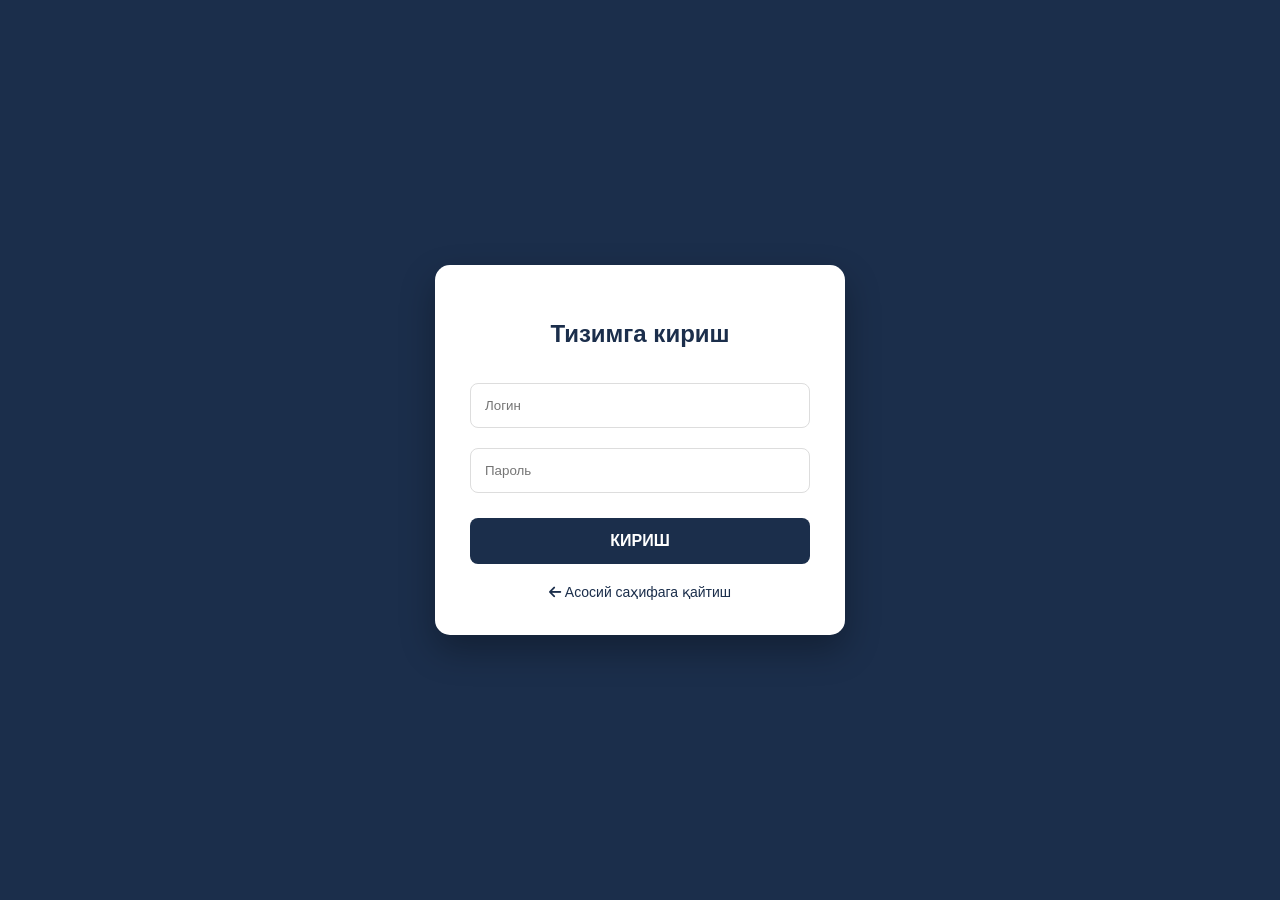
<file: admin_etakchi.html>
<!DOCTYPE html>
<html lang="uz">
<head>
    <script>
        // ҲИМОЯ: Агар рухсатнома бўлмаса, киритма!
        if (sessionStorage.getItem('isLogged') !== 'etakchi') {
            window.location.href = "login.html";
        }
    </script>
    <meta charset="UTF-8">
    <title>Етакчи кабинети</title>
    <link rel="stylesheet" href="https://cdnjs.cloudflare.com/ajax/libs/font-awesome/6.0.0/css/all.min.css">
    <style>
        body { font-family: 'Segoe UI', sans-serif; background: #f4f7f6; padding: 20px; }
        .header { background: #1b2e4b; color: white; padding: 20px; border-radius: 15px; display: flex; justify-content: space-between; margin-bottom: 20px; }
        .card { background: white; padding: 30px; border-radius: 15px; box-shadow: 0 5px 15px rgba(0,0,0,0.05); }
        input, select, textarea { width: 100%; padding: 12px; margin: 10px 0; border: 1px solid #ddd; border-radius: 8px; }
        .btn-save { background: #1b2e4b; color: white; border: none; padding: 15px; width: 100%; border-radius: 8px; cursor: pointer; font-weight: bold; }
        .logout { background: #e74c3c; color: white; padding: 8px 15px; border-radius: 8px; text-decoration: none; font-size: 14px; }
    </style>
</head>
<body>

<div class="header">
    <h2><i class="fas fa-user-graduate"></i> ЕТАКЧИ ИШЧИ СТОЛИ</h2>
    <a href="#" onclick="logout()" class="logout">ЧИҚИШ</a>
</div>

<div class="card">
    <h3>Янги тадбир қўшиш</h3>
    <select id="cat">
        <option>Маданий тадбирлар</option>
        <option>Спорт тадбирлари</option>
        <option>Бандлик масалалари</option>
        <option>Касб-ҳунарга йўналтириш</option>
    </select>
    <textarea id="text" rows="4" placeholder="Тадбир ҳақида..."></textarea>
    <input type="file" id="imgFile" accept="image/*">
    <button class="btn-save" onclick="saveData()">АСОСИЙ САҲИФАГА ЮКЛАШ</button>
</div>

<script>
    function logout() {
        sessionStorage.clear(); // Рухсатномани бекор қилиш
        window.location.href = "login.html";
    }

    function saveData() {
        alert("Маълумот сақланди!");
        // Бу ерда localStorage.setItem логикаси бўлади
    }
</script>
</body>
</html>
</file>
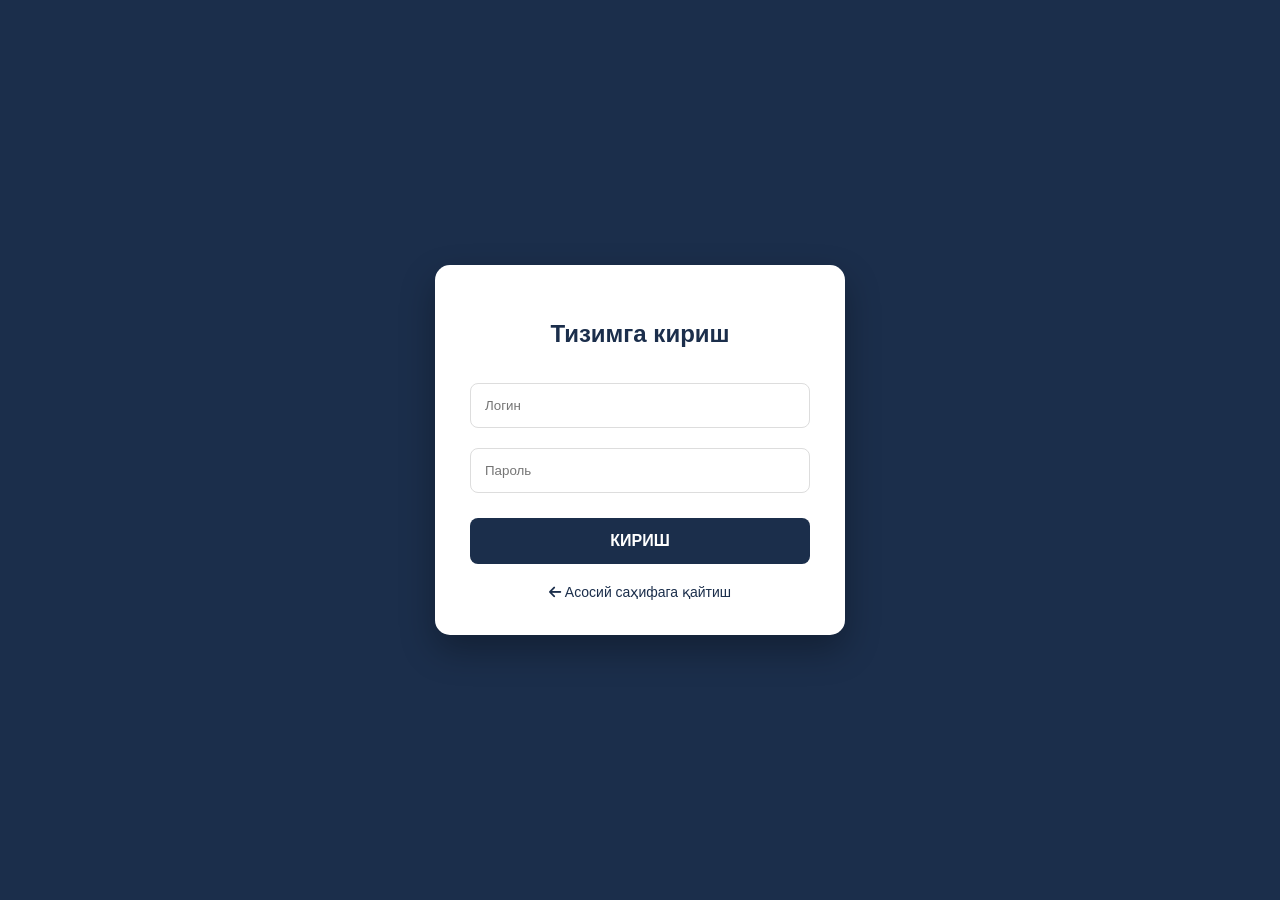
<file: login.html>
<!DOCTYPE html>
<html lang="uz">
<head>
    <meta charset="UTF-8">
    <title>Кириш тизими</title>
    <link rel="stylesheet" href="https://cdnjs.cloudflare.com/ajax/libs/font-awesome/6.0.0/css/all.min.css">
    <style>
        body { background: #1b2e4b; font-family: 'Segoe UI', sans-serif; display: flex; align-items: center; justify-content: center; height: 100vh; margin: 0; }
        .card { background: white; padding: 35px; border-radius: 15px; width: 340px; text-align: center; box-shadow: 0 15px 35px rgba(0,0,0,0.3); }
        h2 { color: #1b2e4b; margin-bottom: 25px; }
        input { width: 100%; padding: 14px; margin: 10px 0; border: 1px solid #ddd; border-radius: 8px; box-sizing: border-box; outline: none; transition: 0.3s; }
        input:focus { border-color: #ff5722; box-shadow: 0 0 5px rgba(255,87,34,0.2); }
        button { width: 100%; padding: 14px; background: #1b2e4b; color: white; border: none; border-radius: 8px; cursor: pointer; font-weight: bold; margin-top: 15px; font-size: 16px; transition: 0.3s; }
        button:hover { background: #2a3f5f; transform: translateY(-2px); }
        .err { color: #d32f2f; font-size: 13px; display: none; margin-top: 15px; background: #ffebee; padding: 8px; border-radius: 5px; }
        .back-link { display: block; margin-top: 20px; color: #1b2e4b; text-decoration: none; font-size: 14px; transition: 0.3s; }
        .back-link:hover { color: #ff5722; }
    </style>
</head>
<body>

<div class="card">
    <h2>Тизимга кириш</h2>
    <input type="text" id="username" placeholder="Логин">
    <input type="password" id="password" placeholder="Пароль">
    <button onclick="login()">КИРИШ</button>
    <p id="msg" class="err"><i class="fas fa-exclamation-circle"></i> Логин ёки пароль хато!</p>
    
    <a href="index.html" class="back-link">
        <i class="fas fa-arrow-left"></i> Асосий саҳифага қайтиш
    </a>
</div>

<script>
    function login() {
        const user = document.getElementById('username').value.trim();
        const pass = document.getElementById('password').value.trim();
        const msg = document.getElementById('msg');

        // Хатолик хабарини яшириш
        msg.style.display = "none";

        // 1. Админ учун кириш
        if (user === "admin" && pass === "123") {
            alert("Хуш келибсиз, Админ!");
            window.location.href = "dashboard.html";
        } 
        // 2. Етакчи учун кириш
        else if (user === "etakchi" && pass === "blog2026") {
            alert("Етакчи блогига хуш келибсиз!");
            window.location.href = "etakchi_blog.html";
        } 
        // 3. Ҳисобчи учун кириш
        else if (user === "powerbank" && pass === "7575") {
            alert("Хуш келибсиз, Жаноб ҳисобчи, ҳисоб-китобни бошладикми?");
            window.location.href = "admin_hisobchi.html";
        } 
        // Агар ҳеч қайси шарт бажарилмаса
        else {
            msg.style.display = "block";
        }
    }

    // "Enter" тугмасини босганда ҳам кириш имконияти
    document.addEventListener('keypress', function (e) {
        if (e.key === 'Enter') {
            login();
        }
    });
</script>

</body>
</html>
</file>
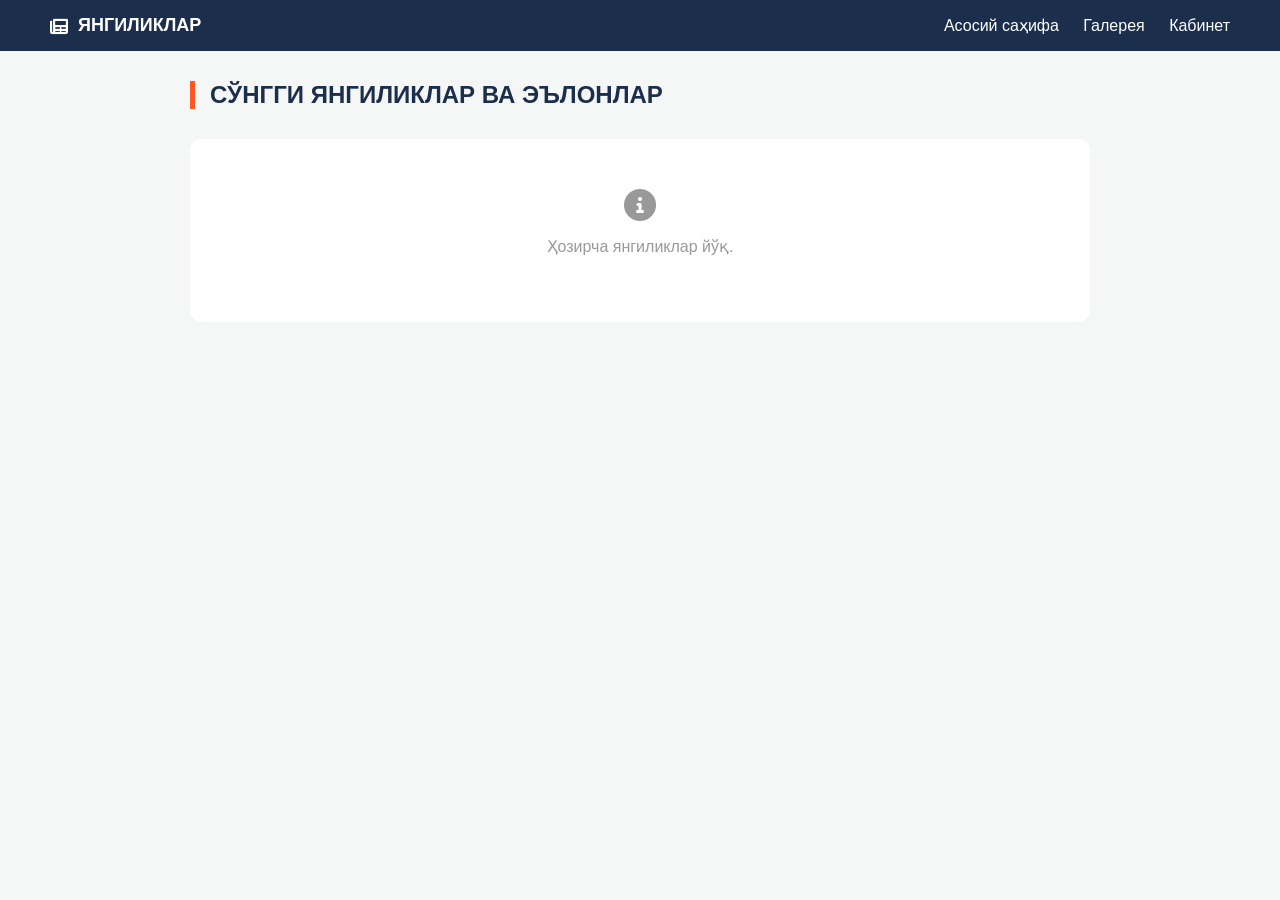
<file: news.html>
<!DOCTYPE html>
<html lang="uz">
<head>
    <meta charset="UTF-8">
    <title>Янгиликлар - Маҳалла Портали</title>
    <link rel="stylesheet" href="https://cdnjs.cloudflare.com/ajax/libs/font-awesome/6.0.0/css/all.min.css">
    <style>
        :root { --main-blue: #1b2e4b; --accent: #ff5722; }
        body { font-family: 'Segoe UI', sans-serif; background: #f4f7f6; margin: 0; }
        
        .navbar { background: var(--main-blue); color: white; padding: 15px 50px; display: flex; align-items: center; justify-content: space-between; position: sticky; top: 0; z-index: 1000; }
        .logo { font-size: 18px; font-weight: bold; display: flex; align-items: center; gap: 10px; }
        .nav-links a { color: white; text-decoration: none; margin-left: 20px; font-weight: 500; transition: 0.3s; }
        .nav-links a:hover { color: var(--accent); }

        .container { max-width: 900px; margin: 30px auto; padding: 0 20px; }
        .section-title { border-left: 5px solid var(--accent); padding-left: 15px; margin-bottom: 30px; color: var(--main-blue); text-transform: uppercase; }

        /* Янгиликлар рўйхати стили */
        .news-list-item { background: white; padding: 25px; border-radius: 12px; margin-bottom: 20px; box-shadow: 0 4px 15px rgba(0,0,0,0.05); border-left: 5px solid var(--main-blue); transition: 0.3s; }
        .news-list-item:hover { transform: translateX(10px); border-left-color: var(--accent); }
        .news-date { color: var(--accent); font-size: 13px; font-weight: bold; display: block; margin-bottom: 10px; }
        .news-list-item h3 { margin: 0 0 15px 0; color: var(--main-blue); font-size: 22px; }
        .news-list-item p { color: #555; line-height: 1.7; font-size: 16px; }
        
        .empty-msg { text-align: center; padding: 50px; color: #999; background: white; border-radius: 12px; }
    </style>
</head>
<body>

<nav class="navbar">
    <div class="logo"><i class="fas fa-newspaper"></i> ЯНГИЛИКЛАР</div>
    <div class="nav-links">
        <a href="index.html">Асосий саҳифа</a>
        <a href="gallery.html">Галерея</a>
        <a href="login.html">Кабинет</a>
    </div>
</nav>

<div class="container">
    <h2 class="section-title">Сўнгги янгиликлар ва эълонлар</h2>
    <div id="news-container">
        </div>
</div>

<script src="script.js"></script>
<script>
    // Фақат шу саҳифа учун ишлайдиган кичик скрипт
    window.onload = function() {
        const newsContainer = document.getElementById('news-container');
        const posts = JSON.parse(localStorage.getItem('shared_posts')) || [];

        if (posts.length === 0) {
            newsContainer.innerHTML = '<div class="empty-msg"><i class="fas fa-info-circle fa-2x"></i><br><p>Ҳозирча янгиликлар йўқ.</p></div>';
            return;
        }

        newsContainer.innerHTML = posts.map(post => `
            <div class="news-list-item">
                <span class="news-date"><i class="far fa-calendar-alt"></i> ${post.date}</span>
                <h3>${post.title}</h3>
                <p>${post.text}</p>
            </div>
        `).join('');
    };
</script>
</body>
</html>
</file>
